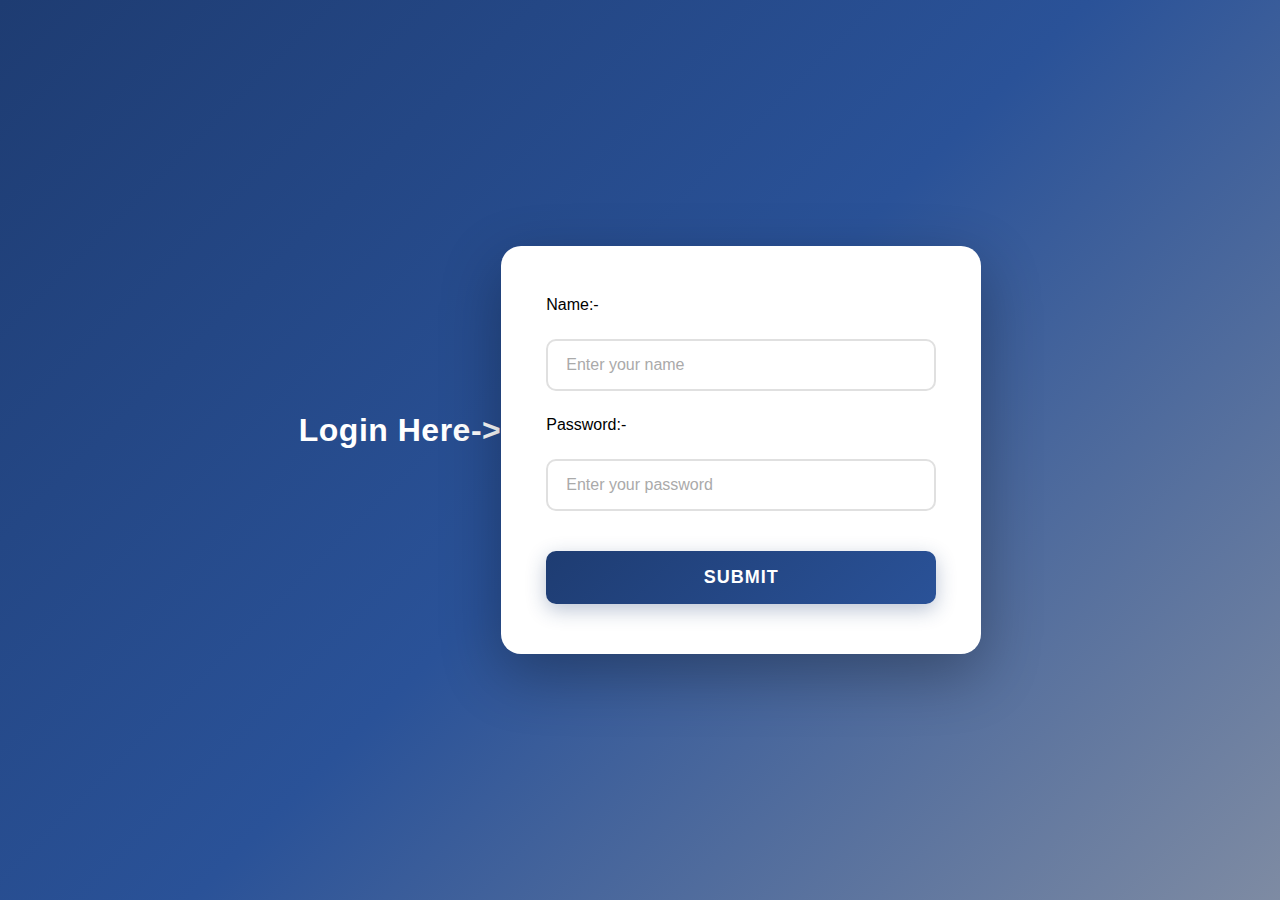
<file: login.html>
<!DOCTYPE html>
<html lang="en">

<head>
    <meta charset="UTF-8">
    <meta name="viewport" content="width=device-width, initial-scale=1.0">
    <title>Login Page</title>
    <link rel="stylesheet" href="login.css">
</head>

<body>
    <h1>Login Here-></h1>
    <form id="loginForm">
        Name:-<input type="text" placeholder="Enter your name" id="name">
        Password:-<input type="password" placeholder="Enter your password" id="password">
        <input type="submit" id="sub">
    </form>
    <script>
        const loginForm = document.getElementById("loginForm");
        loginForm.addEventListener("submit",
            async (e) => {
                e.preventDefault();
                const username = document.getElementById("name").value;
                const password = document.getElementById("password").value;
                const response = await fetch("https://librarymanagementbackend-d5pk.onrender.com/login", {
                    method: "POST",
                    headers: {
                        "Content-Type": "application/json"
                    },
                    body: JSON.stringify({ username, password })
                });
                if (response.ok) {
                    const token1 = await response.json();
                    localStorage.setItem("token", token1.token);
                    window.location.href = "home.html";
                    console.log(token1.token);
                    localStorage.setItem("name", username);
                }
            }
        )
    </script>
</body>

</html>
</file>
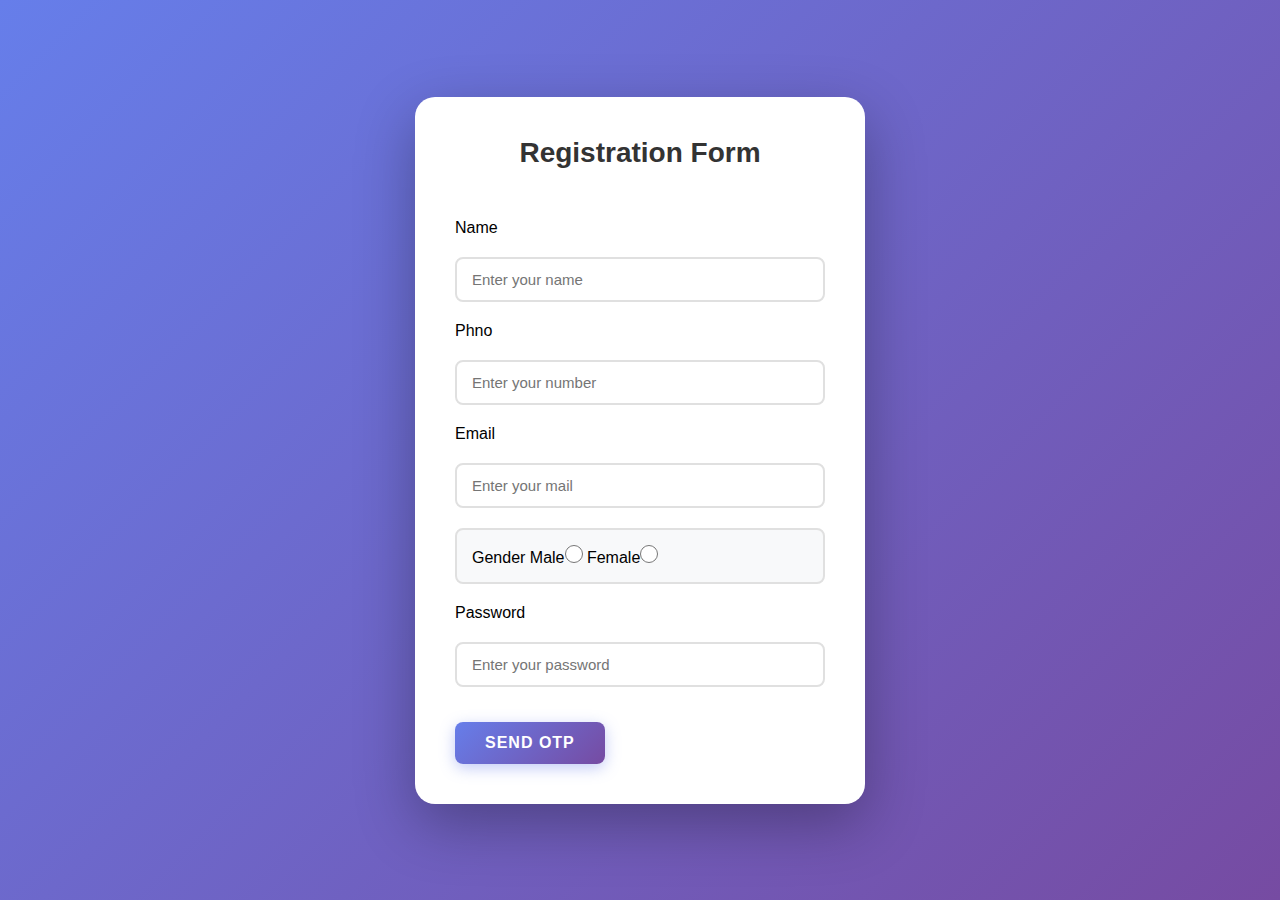
<file: Registration.html>
<!DOCTYPE html>
<html lang="en">

<head>
    <meta charset="UTF-8">
    <meta name="viewport" content="width=device-width, initial-scale=1.0">
    <title>Registration</title>
    <link rel="stylesheet" href="Registration.css">
</head>

<body>
    <div class="form-styler">
        <form id="EnterDetails">
            <h2>Registration Form</h2>
            Name<input type="text" placeholder="Enter your name" name="name">
            Phno<input type="number" placeholder="Enter your number" name="phno">
            Email<input type="email" placeholder="Enter your mail" name="email">
            <div id="radio-adjust">
                Gender
                Male<input type="radio" name="gender">
                Female<input type="radio" name="gender">
            </div>
            Password<input type="password" name="Password" id="" placeholder="Enter your password">
            <div id="otpvalidater"></div>
        </form>
    </div>
    <script>
        let form=document.getElementById("EnterDetails")
        const otpplace=document.getElementById("otpvalidater");
        otpplace.innerHTML=
        `
        <input type="button" value="send otp" id="sendotp">
        `
        document.getElementById("sendotp").addEventListener("click", async function (e) {
            e.preventDefault();
            const name = form.name.value;
            const phno = form.phno.value;
            const email = form.email.value;
            const userpresent=await fetch(`http://localhost:8080/manager/CustomerDetails?name=${name}`)
            let da=await userpresent.json();
            if(!da){
                alert("User already present");
                return;
            }
            if(phno===null){
                alert("Phone Number fieldcannot be empty")
                return;
            }
            if(email===null){
                alert("Email Field Cannot be empty")
                return;
            }
            let gender = document.querySelector('input[type="radio"]:checked')?.value;
            if (gender === "on")
                gender = "male"
            else
                gender = "female"
            const password = form.Password.value;
            const Registration = { name, phno, email, gender, password };
              alert("Otp Sending Please Wait")
          fetch(`http://localhost:8080/email/sendOtp?user=${email}`)
            .then(res=>res.json())
             .then( res=>{
            if(res===true){
                alert("Check your mail.Otp sent")
                document.getElementById("otpvalidater").innerHTML=
                `
                <input type="number" placeholder="Enter otp here" id="otpvalid">
                <input type="button" id="validotp"  value="Register">
                `
                document.getElementById("validotp").addEventListener("click",async()=>{
                e.preventDefault();
                 
                const otp=document.getElementById("otpvalid").value;
                // emailres=await 
                if(otp===""){
                    alert("Please Enter ur otp")
                    return
                }
                   alert("Otp Validating Please Wait")
                   let valid=true;
                fetch(`http://localhost:8080/email/validOtp?user=${email}&otpNumber=${otp}`)
                .then(res=>res.json())
                .then(res=>{
                if(res!==true){
                 valid=false;
                }
        })
        if(valid){
            const response = await fetch("http://localhost:8080/Registration", {
                method: "POST",
                headers: { "Content-Type": "application/json" },
                body: JSON.stringify(Registration)
            });
            const data = await response.json();
            console.log(data);
            // data=JSON.stringify(data);
            if (data === true)
                window.location.href = "login.html"
            else
                alert("User alreay Exists")
        }
        else
           alert("Enter Valid otp")
             })
            }
        })
        });
        
    </script>
</body>

</html>
</file>
<file: login.css>
* {
            margin: 0;
            padding: 0;
            box-sizing: border-box;
        }

        body {
            font-family: 'Segoe UI', Tahoma, Geneva, Verdana, sans-serif;
            background: linear-gradient(135deg, #1e3c72 0%, #2a5298 50%, #7e8ba3 100%);
            min-height: 100vh;
            display: flex;
            justify-content: center;
            align-items: center;
            padding: 20px;
        }

        #loginForm {
            background: white;
            border-radius: 20px;
            box-shadow: 0 20px 60px rgba(0, 0, 0, 0.3);
            padding: 50px 45px;
            width: 100%;
            max-width: 480px;
            animation: slideIn 0.6s ease-out;
        }

        @keyframes slideIn {
            from {
                opacity: 0;
                transform: translateY(-30px);
            }

            to {
                opacity: 1;
                transform: translateY(0);
            }
        }

        h1 {
            color: white;
            text-align: center;
            margin-bottom: 40px;
            font-size: 32px;
            font-weight: 700;
            letter-spacing: 0.5px;
        }

        #loginForm {
            display: flex;
            flex-direction: column;
            gap: 25px;
        }

        label,
        #loginForm::before,
        #loginForm::after {
            color: #555;
            font-size: 15px;
            font-weight: 600;
            margin-bottom: 8px;
            display: block;
        }

        input[type="text"],
        input[type="password"] {
            width: 100%;
            padding: 15px 18px;
            border: 2px solid #e0e0e0;
            border-radius: 10px;
            font-size: 16px;
            transition: all 0.3s ease;
            outline: none;
            font-family: 'Segoe UI', Tahoma, Geneva, Verdana, sans-serif;
        }

        input[type="text"]:focus,
        input[type="password"]:focus {
            border-color: #2a5298;
            box-shadow: 0 0 0 4px rgba(42, 82, 152, 0.1);
            transform: translateY(-2px);
        }

        input[type="text"]::placeholder,
        input[type="password"]::placeholder {
            color: #aaa;
        }

        input[type="submit"] {
            background: linear-gradient(135deg, #1e3c72 0%, #2a5298 100%);
            color: white;
            padding: 16px;
            border: none;
            border-radius: 10px;
            font-size: 18px;
            font-weight: 700;
            cursor: pointer;
            transition: all 0.3s ease;
            margin-top: 15px;
            text-transform: uppercase;
            letter-spacing: 1px;
            box-shadow: 0 6px 20px rgba(30, 60, 114, 0.3);
        }

        input[type="submit"]:hover {
            background: linear-gradient(135deg, #2a5298 0%, #1e3c72 100%);
            transform: translateY(-3px);
            box-shadow: 0 10px 30px rgba(30, 60, 114, 0.4);
        }

        input[type="submit"]:active {
            transform: translateY(-1px);
            box-shadow: 0 5px 15px rgba(30, 60, 114, 0.3);
        }

        .input-group {
            display: flex;
            flex-direction: column;
        }

        .input-group label {
            color: #333;
            font-size: 15px;
            font-weight: 600;
            margin-bottom: 8px;
        }

        @media (max-width: 480px) {
            #loginForm {
                padding: 40px 30px;
            }

            h1 {
                font-size: 28px;
                margin-bottom: 30px;
            }

            input[type="text"],
            input[type="password"] {
                padding: 13px 15px;
                font-size: 15px;
            }

            input[type="submit"] {
                padding: 14px;
                font-size: 16px;
            }
        }
</file>
<file: Registration.css>
* {
     margin: 0;
     padding: 0;
     box-sizing: border-box;
 }

 body {
     font-family: 'Segoe UI', Tahoma, Geneva, Verdana, sans-serif;
     background: linear-gradient(135deg, #667eea 0%, #764ba2 100%);
     min-height: 100vh;
     display: flex;
     justify-content: center;
     align-items: center;
     padding: 20px;
 }

 .form-styler {
     background: white;
     border-radius: 20px;
     box-shadow: 0 20px 60px rgba(0, 0, 0, 0.3);
     padding: 40px;
     width: 100%;
     max-width: 450px;
     animation: slideIn 0.5s ease-out;
 }

 @keyframes slideIn {
     from {
         opacity: 0;
         transform: translateY(-30px);
     }

     to {
         opacity: 1;
         transform: translateY(0);
     }
 }

 h2 {
     color: #333;
     text-align: center;
     margin-bottom: 30px;
     font-size: 28px;
     font-weight: 600;
 }

 form {
     display: flex;
     flex-direction: column;
     gap: 20px;
 }

 label {
     color: #555;
     font-size: 14px;
     font-weight: 500;
     margin-bottom: 5px;
     display: block;
 }

 input[type="text"],
 input[type="number"],
 input[type="email"],
 input[type="password"] {
     width: 100%;
     padding: 12px 15px;
     border: 2px solid #e0e0e0;
     border-radius: 8px;
     font-size: 15px;
     transition: all 0.3s ease;
     outline: none;
 }

 input[type="text"]:focus,
 input[type="number"]:focus,
 input[type="email"]:focus,
 input[type="password"]:focus {
     border-color: #667eea;
     box-shadow: 0 0 0 3px rgba(102, 126, 234, 0.1);
 }

 #radio-adjust {
     background: #f8f9fa;
     padding: 15px;
     border-radius: 8px;
     border: 2px solid #e0e0e0;
 }

 #radio-adjust label {
     margin: 0;
     display: inline;
 }

 .radio-group {
     display: flex;
     gap: 30px;
     margin-top: 8px;
 }

 .radio-option {
     display: flex;
     align-items: center;
     gap: 8px;
 }

 input[type="radio"] {
     width: 18px;
     height: 18px;
     cursor: pointer;
     accent-color: #667eea;
 }

 input[type="submit"] {
     background: linear-gradient(135deg, #667eea 0%, #764ba2 100%);
     color: white;
     padding: 14px;
     border: none;
     border-radius: 8px;
     font-size: 16px;
     font-weight: 600;
     cursor: pointer;
     transition: all 0.3s ease;
     margin-top: 10px;
 }

 input[type="submit"]:hover {
     transform: translateY(-2px);
     box-shadow: 0 10px 25px rgba(102, 126, 234, 0.4);
 }

 input[type="submit"]:active {
     transform: translateY(0);
     box-shadow: 0 5px 15px rgba(102, 126, 234, 0.3);
 }

 .form-group {
     display: flex;
     flex-direction: column;
 }

 @media (max-width: 480px) {
     .form-styler {
         padding: 30px 20px;
     }

     h2 {
         font-size: 24px;
     }

     .radio-group {
         gap: 20px;
     }
 }
 /* OTP Buttons Styling */
#sendotp,
#validotp {
    background: linear-gradient(135deg, #667eea 0%, #764ba2 100%);
    color: white;
    border: none;
    padding: 12px 30px;
    font-size: 16px;
    font-weight: 600;
    border-radius: 8px;
    cursor: pointer;
    transition: all 0.3s ease;
    box-shadow: 0 4px 15px rgba(102, 126, 234, 0.4);
    text-transform: uppercase;
    letter-spacing: 1px;
    margin-top: 15px;
}

#sendotp:hover,
#validotp:hover {
    transform: translateY(-2px);
    box-shadow: 0 6px 20px rgba(102, 126, 234, 0.6);
    background: linear-gradient(135deg, #764ba2 0%, #667eea 100%);
}

#sendotp:active,
#validotp:active {
    transform: translateY(0);
    box-shadow: 0 2px 10px rgba(102, 126, 234, 0.4);
}

/* OTP Input Field Styling */
#otpvalid {
    padding: 10px 15px;
    border: 2px solid #667eea;
    border-radius: 6px;
    font-size: 16px;
    margin-right: 10px;
    outline: none;
    transition: border-color 0.3s ease;
}

#otpvalid:focus {
    border-color: #764ba2;
    box-shadow: 0 0 8px rgba(102, 126, 234, 0.3);
}
</file>
